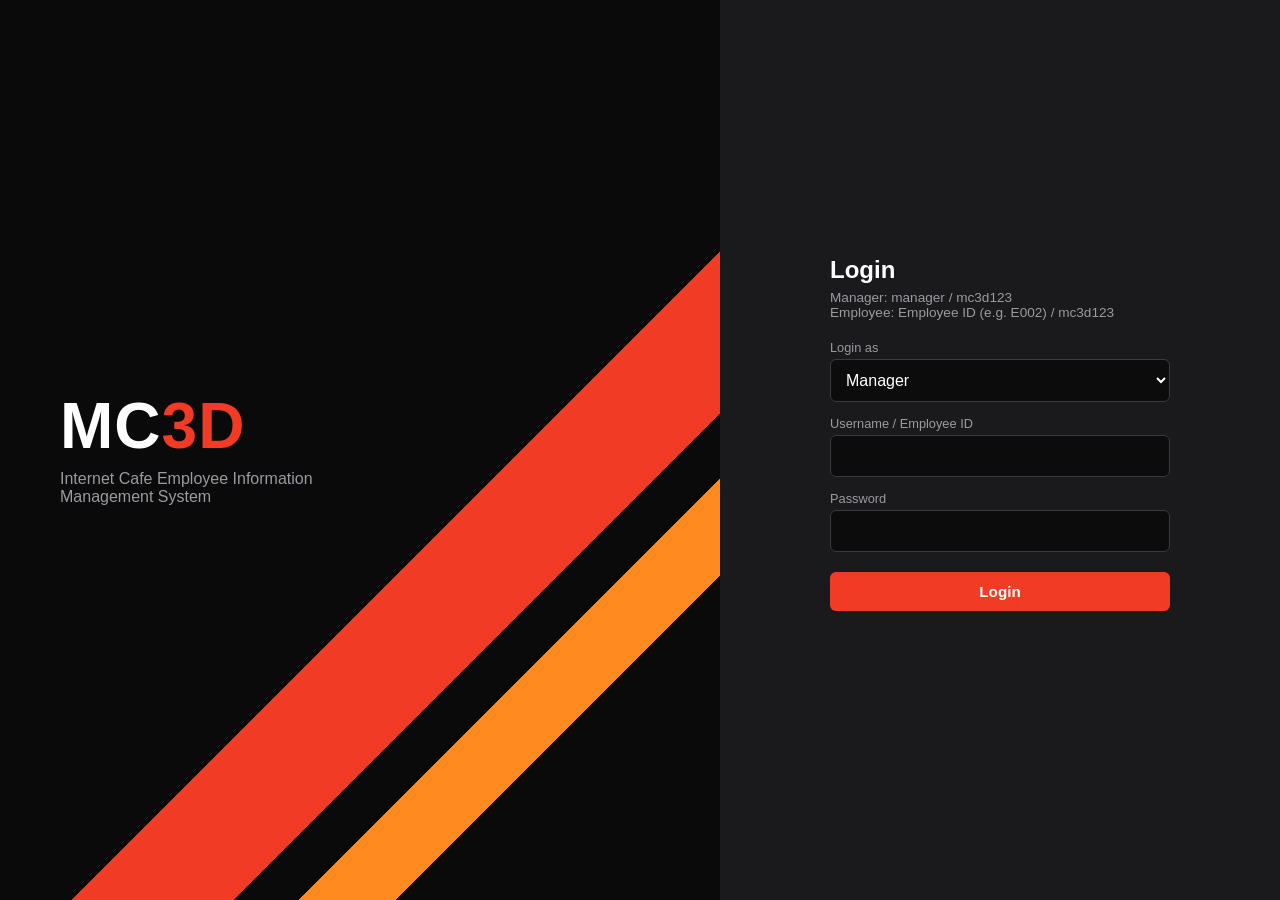
<file: index.html>
<!DOCTYPE html><html lang="en"><head><meta charset="UTF-8"><meta name="viewport" content="width=device-width, initial-scale=1.0"><title>MC3D</title><link rel="stylesheet" href="style.css"></head><body data-page="dashboard" data-role="manager"><div class="layout">
<aside class="sidebar" id="sidebar"></aside>
<div class="content"><div class="topbar"><h1>Manager <span>Dashboard</span></h1><div class="user">Signed in as <b class="username"></b></div></div><main>
<div class="stats">
  <div class="stat"><b id="totalEmployees">0</b><small>Total Employees</small></div>
  <div class="stat"><b id="totalPositions">0</b><small>Different Positions</small></div>
  <div class="stat"><b id="averageAge">0</b><small>Average Age</small></div>
  <div class="stat"><b id="presentToday">0</b><small>Present Today</small></div>
</div>
<div class="card">
  <div class="row"><h2>Recent Employees</h2><a class="btn" href="employees.html">Manage Employees</a></div>
  <div class="table-wrap"><table><thead><tr><th>ID</th><th>Name</th><th>Position</th></tr></thead><tbody id="recent"></tbody></table></div>
</div>
</main></div></div>
<script src="app.js"></script>
<script>
// Reads the SAME localStorage key used by employees.js
var saved = JSON.parse(localStorage.getItem("mc3d_employees_db")) || [];
var positions = [], ageTotal = 0, rows = "";
for (var i = 0; i < saved.length; i++) {
  if (positions.indexOf(saved[i].position) === -1) positions.push(saved[i].position);
  ageTotal += Number(saved[i].age);
}
var last = saved.slice(-5).reverse();
for (var j = 0; j < last.length; j++) {
  rows += "<tr><td>" + safe(last[j].id) + "</td><td>" + safe(last[j].name) + '</td><td><span class="badge">' + safe(last[j].position) + "</span></td></tr>";
}
function safe(t){var d=document.createElement("div");d.textContent=t;return d.innerHTML;}
document.getElementById("totalEmployees").textContent = saved.length;
document.getElementById("totalPositions").textContent = positions.length;
document.getElementById("averageAge").textContent = saved.length ? Math.round(ageTotal / saved.length) : 0;
var att = getAttendance(), present = 0;
for (var a = 0; a < att.length; a++) if (att[a].date === today()) present++;
document.getElementById("presentToday").textContent = present;
document.getElementById("recent").innerHTML = rows || '<tr><td colspan="3" class="empty">No employees yet.</td></tr>';
</script></body></html>
</file>
<file: style.css>
/* ===== MC3D Internet Cafe Theme ===== */
:root{--bg:#0f0f10;--panel:#1a1a1c;--panel2:#222225;--line:#2e2e32;--red:#f23b24;--red-dark:#c42a17;--orange:#ff8a1f;--text:#fff;--muted:#9a9aa0}
*{box-sizing:border-box;margin:0;padding:0}
body{font-family:"Segoe UI",Tahoma,sans-serif;background:var(--bg);color:var(--text);min-height:100vh}
.logo{font-weight:900;font-size:1.5rem;letter-spacing:1px}.logo span{color:var(--red)}
/* layout: sidebar + content */
.layout{display:flex;min-height:100vh}
.sidebar{width:230px;background:#0a0a0b;border-right:1px solid var(--line);padding:24px 14px;display:flex;flex-direction:column;gap:6px;position:sticky;top:0;height:100vh}
.sidebar .logo{padding:0 10px 22px}
.sidebar a{color:var(--muted);text-decoration:none;padding:11px 14px;border-radius:6px;font-weight:600;border-left:3px solid transparent}
.sidebar a:hover{background:var(--panel2);color:var(--orange)}
.sidebar a.active{background:var(--panel2);color:#fff;border-left-color:var(--red)}
.sidebar .logout{margin-top:auto;background:var(--red);color:#fff;text-align:center;border-left:none}
.sidebar .logout:hover{background:var(--orange);color:#000}
.content{flex:1;min-width:0}
.topbar{display:flex;justify-content:space-between;align-items:center;padding:18px 32px;border-bottom:1px solid var(--line);background:#0a0a0b}
.topbar h1{font-size:1.3rem}.topbar h1 span{color:var(--orange)}
.user{color:var(--muted);font-size:.9rem}.user b{color:#fff}
main{padding:28px 32px;max-width:1100px}
.card{background:var(--panel);border:1px solid var(--line);border-radius:10px;padding:22px;margin-bottom:26px}
.card h2{margin-bottom:16px;font-size:1.05rem;color:var(--orange)}
.row{display:flex;justify-content:space-between;align-items:center;gap:12px;flex-wrap:wrap;margin-bottom:14px}
.row h2{margin:0}
.stats{display:grid;grid-template-columns:repeat(auto-fit,minmax(200px,1fr));gap:16px;margin-bottom:26px}
.stat{background:var(--panel);border:1px solid var(--line);border-top:3px solid var(--red);border-radius:10px;padding:20px}
.stat:hover{border-top-color:var(--orange)}
.stat b{display:block;font-size:2rem;color:var(--orange)}.stat small{color:var(--muted)}
.form-grid{display:grid;grid-template-columns:repeat(auto-fit,minmax(200px,1fr));gap:14px}
label{display:block;font-size:.8rem;color:var(--muted);margin-bottom:4px}
input{width:100%;padding:11px;background:#0c0c0d;color:#fff;border:1px solid #3a3a3f;border-radius:6px;font-size:1rem}
input:focus{outline:none;border-color:var(--orange);box-shadow:0 0 0 2px rgba(255,138,31,.3)}
button,.btn{background:var(--red);color:#fff;border:none;padding:11px 22px;border-radius:6px;font-weight:700;font-size:.95rem;cursor:pointer;text-decoration:none;display:inline-block}
button:hover,.btn:hover{background:var(--orange);color:#000}
.edit-btn{background:var(--orange);color:#000;padding:6px 14px;margin-right:6px}
.edit-btn:hover{background:#fff}
.del-btn{padding:6px 14px}
#cancelBtn{background:#444;margin-left:8px;display:none}
#search{max-width:240px}
#output{margin-top:14px;font-weight:600;min-height:1.2em}
#output.ok{color:#4ade80}#output.error{color:#ff6b5a}
.table-wrap{overflow-x:auto}
table{width:100%;border-collapse:collapse}
th{background:var(--panel2);color:var(--orange);padding:12px;text-align:left;font-size:.85rem;border-bottom:2px solid var(--red)}
td{padding:12px;border-bottom:1px solid var(--line)}
tbody tr:hover{background:rgba(255,138,31,.1)}
.empty{text-align:center;color:var(--muted);padding:24px}
.badge{background:rgba(242,59,36,.18);color:var(--orange);padding:3px 10px;border-radius:20px;font-size:.8rem;font-weight:600}
/* login */
.login{display:flex;min-height:100vh}
.login .brand{flex:1.2;display:flex;flex-direction:column;justify-content:center;padding:60px;
 background:linear-gradient(135deg,transparent 60%,var(--red) 60%,var(--red) 70%,transparent 70%,transparent 74%,var(--orange) 74%,var(--orange) 80%,transparent 80%),#0a0a0b}
.brand .logo{font-size:4rem;line-height:1}.brand p{color:var(--muted);margin-top:12px;max-width:320px}
.login .box{flex:1;display:flex;align-items:center;justify-content:center;padding:30px;background:var(--panel)}
.login form{width:100%;max-width:340px}
.login h2{margin-bottom:6px}.login .hint{color:var(--muted);font-size:.85rem;margin-bottom:20px}
.login .field{margin-bottom:14px}.login button{width:100%;margin-top:6px}
@media(max-width:800px){.sidebar{display:none}.login .brand{display:none}}
/* ===== additions ===== */
select{width:100%;padding:11px;background:#0c0c0d;color:#fff;border:1px solid #3a3a3f;border-radius:6px;font-size:1rem}
.grid2{display:grid;grid-template-columns:repeat(auto-fit,minmax(320px,1fr));gap:22px}
.info p{margin-bottom:10px}.info .k{color:var(--muted);display:inline-block;width:110px}
.badge.ok{background:rgba(74,222,128,.15);color:#4ade80}
.badge.bad{background:rgba(255,107,90,.15);color:#ff6b5a}
.bar-row{display:flex;align-items:center;gap:12px;margin-bottom:12px}
.bar-row span{width:110px;color:var(--muted);font-size:.9rem}
.bar{height:14px;background:linear-gradient(90deg,var(--red),var(--orange));border-radius:7px;min-width:6px}
.bar-row b{color:var(--orange)}
.btn-row{display:flex;gap:10px;flex-wrap:wrap;margin-bottom:12px}
.msg{margin-top:10px;font-weight:600;min-height:1.2em}.msg.ok{color:#4ade80}.msg.error{color:#ff6b5a}
</file>
